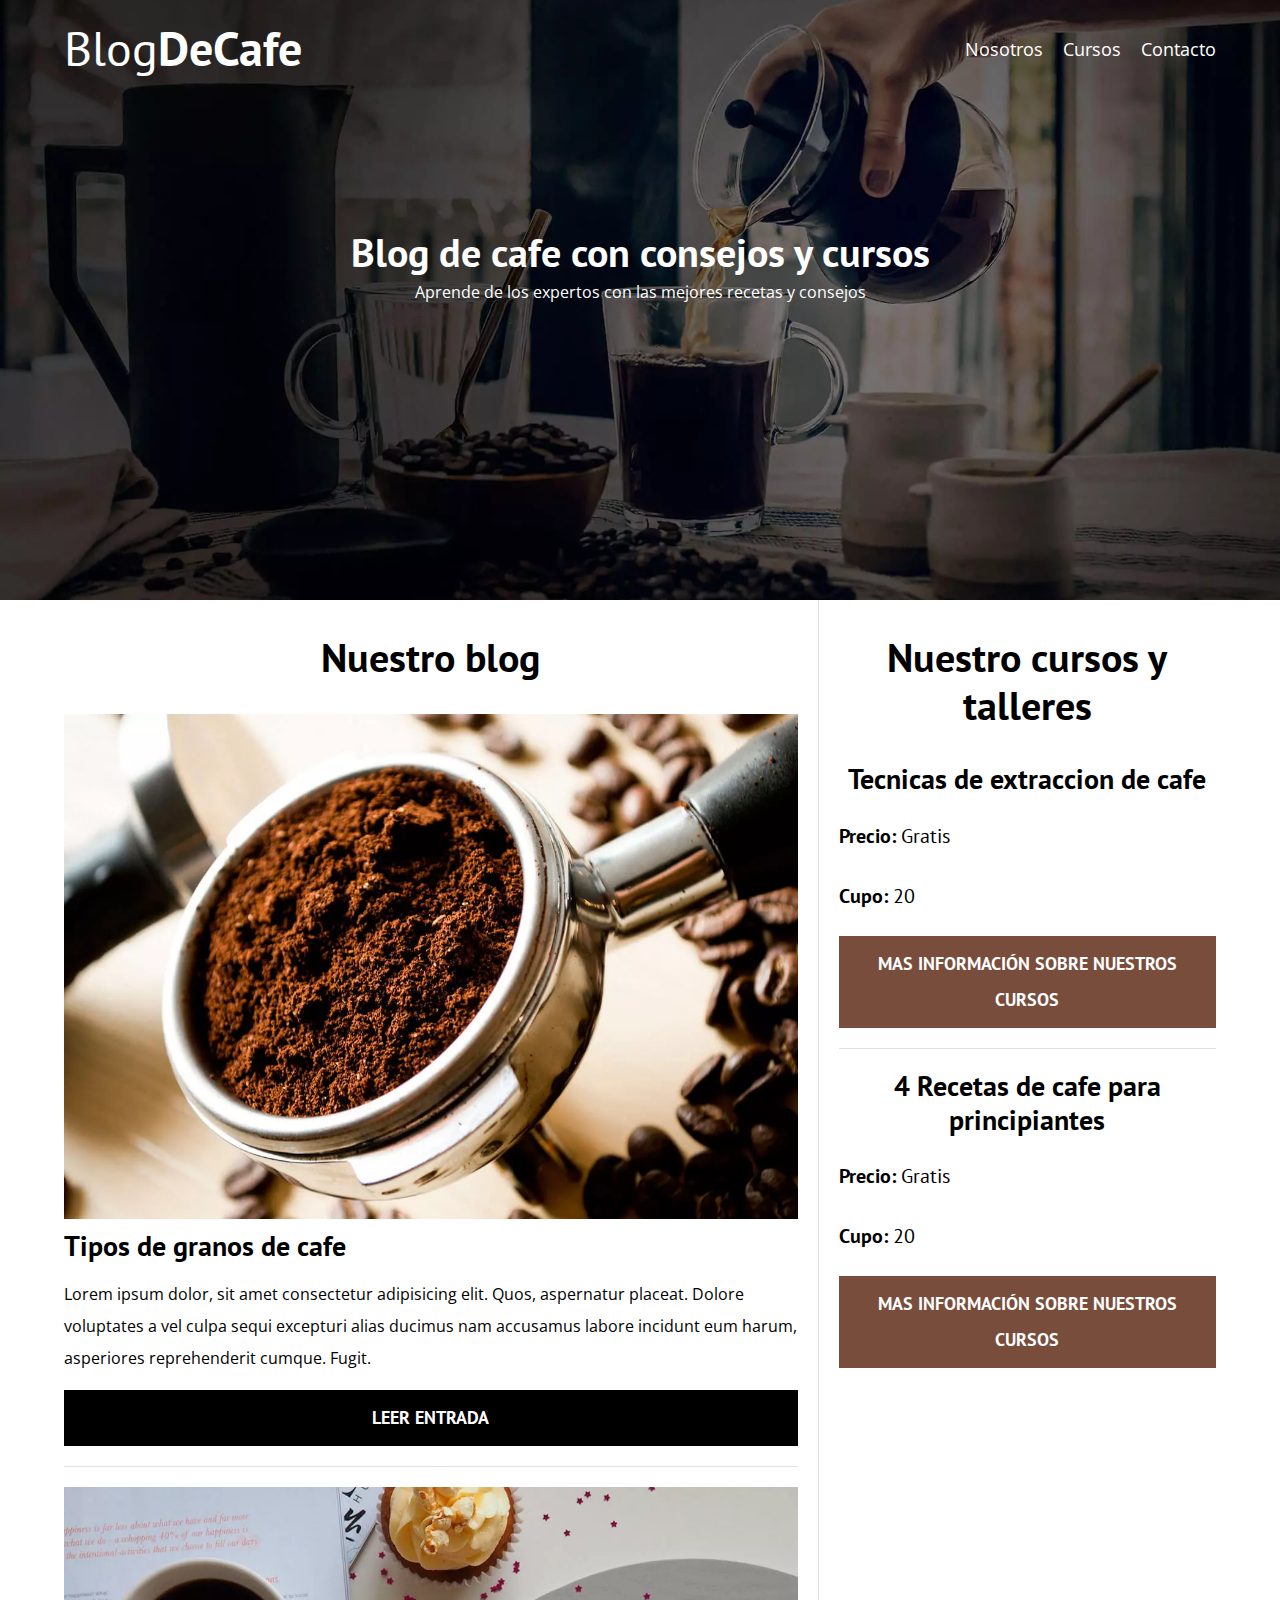
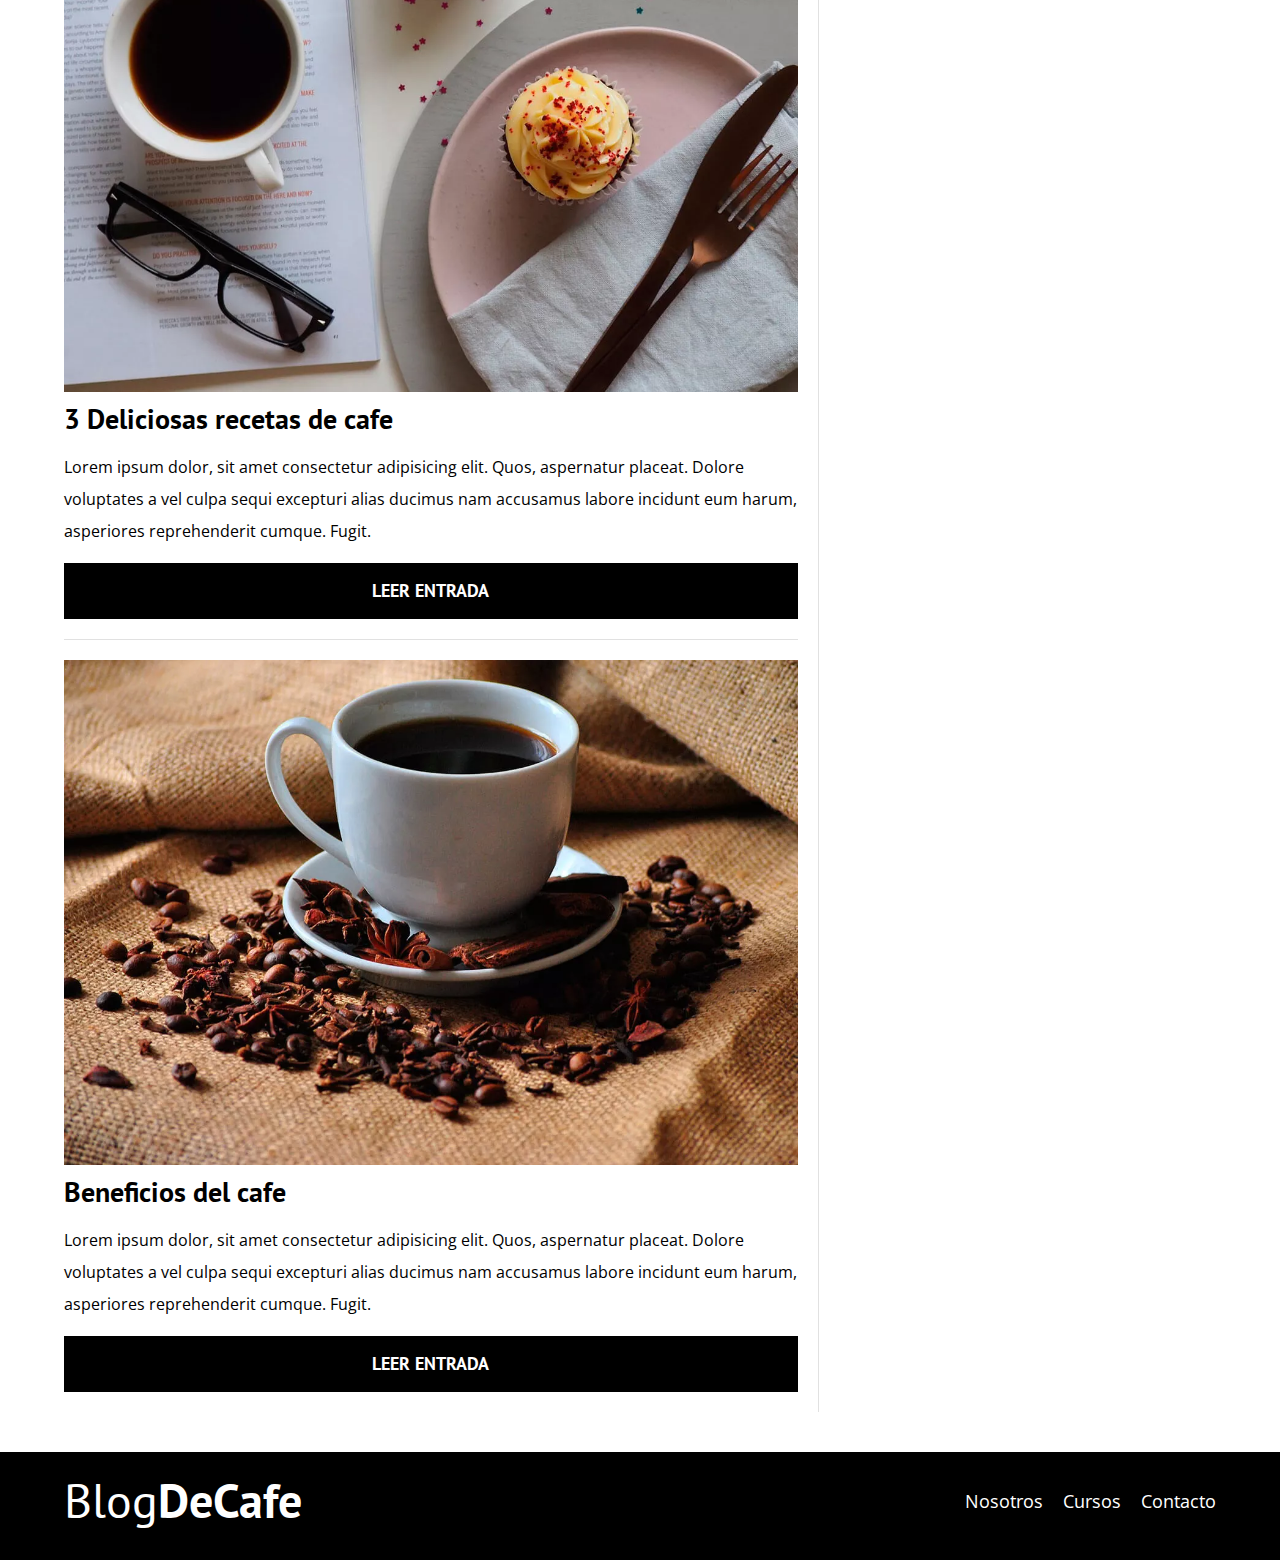
<file: index.html>
<!DOCTYPE html>
<html lang="en">
<head>
    <meta charset="UTF-8">
    <meta name="viewport" content="width=device-width, initial-scale=1.0">
    <title>BlogDeCafe</title>
    <meta name="description" content="Pagina web de blog de cafe">

    <!--Prefetch-->
    <link rel="prefetch" href="nosotros.html" as="document">

    <link rel="preconnect" href="https://fonts.googleapis.com">
    <link rel="preconnect" href="https://fonts.gstatic.com" crossorigin>
    <link href="https://fonts.googleapis.com/css2?family=Open+Sans:ital,wght@0,300..800;1,300..800&family=PT+Sans:ital,wght@0,400;0,700;1,400;1,700&display=swap" rel="stylesheet">

    <!--Preload-->
    <link rel="preload" href="css/normalize.css" as="style">
    <link rel="stylesheet" href="css/normalize.css">

    <link rel="preload" href="css/style.css" as="style">
    <link rel="stylesheet" href="css/style.css">
</head>
<body>
    <header class="header">

        <div class="contenedor">
            <div class="barra">
                <a class="logo" href="index.html">
                    <h1 class="logo__nombre no-margin centrar-texto">Blog<span class="logo__bold">DeCafe</span></h1>
                </a>

                <nav class="navegacion">
                    <a href="nosotros.html" class="navegacion__enlace">Nosotros</a>
                    <a href="cursos.html" class="navegacion__enlace">Cursos</a>
                    <a href="contacto.html" class="navegacion__enlace">Contacto</a>
                </nav>
            </div>
        </div>

        <div class="header__texto">
            <h2 class="no-margin">Blog de cafe con consejos y cursos</h2>
            <p class="no-margin">Aprende de los expertos con las mejores recetas y consejos</p>
        </div>
    </header>

    <div class="contenedor contenido-principal">
        <main class="blog">
            <h2 class="centrar-texto">Nuestro blog</h2>

            <article class="entrada">
                <div class="entrada__imagen">
                    <picture>
                        <source loading="lazy" srcset="img/blog1.webp" type="image/webp">
                        <img loading="lazy" src="img/blog1.jpg" alt="imagen blog">
                    </picture>
                </div>

                <div class="entrada__contemido">
                    <h4 class="no-margin">Tipos de granos de cafe</h4>
                    <p>Lorem ipsum dolor, sit amet consectetur adipisicing elit. Quos, aspernatur placeat. Dolore voluptates a vel culpa sequi excepturi alias ducimus nam accusamus labore incidunt eum harum, asperiores reprehenderit cumque. Fugit.</p>
                    <a href="entrada.html" class="boton boton--primario">Leer entrada</a>
                </div>
            </article>

            <article class="entrada">
                <div class="entrada__imagen">
                    <picture>
                        <source loading="lazy" srcset="img/blog2.webp" type="image/webp">
                        <img loading="lazy" src="img/blog2.jpg" alt="imagen blog">
                    </picture>
                </div>

                <div class="entrada__contemido">
                    <h4 class="no-margin">3 Deliciosas recetas de cafe</h4>
                    <p>Lorem ipsum dolor, sit amet consectetur adipisicing elit. Quos, aspernatur placeat. Dolore voluptates a vel culpa sequi excepturi alias ducimus nam accusamus labore incidunt eum harum, asperiores reprehenderit cumque. Fugit.</p>
                    <a href="entrada.html" class="boton boton--primario">Leer entrada</a>
                </div>
            </article>

            <article class="entrada">
                <div class="entrada__imagen">
                    <picture>
                        <source loading="lazy" srcset="img/blog3.webp" type="image/webp">
                        <img loading="lazy" src="img/blog3.jpg" alt="imagen blog">
                    </picture>
                </div>

                <div class="entrada__contemido">
                    <h4 class="no-margin">Beneficios del cafe</h4>
                    <p>Lorem ipsum dolor, sit amet consectetur adipisicing elit. Quos, aspernatur placeat. Dolore voluptates a vel culpa sequi excepturi alias ducimus nam accusamus labore incidunt eum harum, asperiores reprehenderit cumque. Fugit.</p>
                    <a href="entrada.html" class="boton boton--primario">Leer entrada</a>
                </div>
            </article>
        </main>

        <aside class="sidebar">
            <h2 class="centrar-texto">Nuestro cursos y talleres</h2>

            <ul class="cursos no-padding">
                <li class="widget-curso">
                    <h4 class="no-margin centrar-texto">Tecnicas de extraccion de cafe</h4>
                    <p class="widget-curso__label">Precio:
                        <span class="widget-curso__info">Gratis</span>
                    </p>
                    <p class="widget-curso__label">Cupo:
                        <span class="widget-curso__info">20</span>
                    </p>
                    <a href="entrada.html" class="boton boton--secundario">Mas información sobre nuestros cursos</a>
                </li>

                <li class="widget-curso">
                    <h4 class="no-margin centrar-texto">4 Recetas de cafe para principiantes</h4>
                    <p class="widget-curso__label">Precio:
                        <span class="widget-curso__info">Gratis</span>
                    </p>
                    <p class="widget-curso__label">Cupo:
                        <span class="widget-curso__info">20</span>
                    </p>
                    <a href="entrada.html" class="boton boton--secundario">Mas información sobre nuestros cursos</a>
                </li>
            </ul>
        </aside>
    </div>

    <footer class="footer">
        <div class="contenedor">
            <div class="barra">
                <a class="logo" href="index.html">
                    <h1 class="logo__nombre no-margin centrar-texto">Blog<span class="logo__bold">DeCafe</span></h1>
                </a>

                <nav class="navegacion">
                    <a href="nosotros.html" class="navegacion__enlace">Nosotros</a>
                    <a href="cursos.html" class="navegacion__enlace">Cursos</a>
                    <a href="contacto.html" class="navegacion__enlace">Contacto</a>
                </nav>
            </div>
        </div>
    </footer>

    <script src="js/modernizer.js"></script>
</body>
</html>
</file>
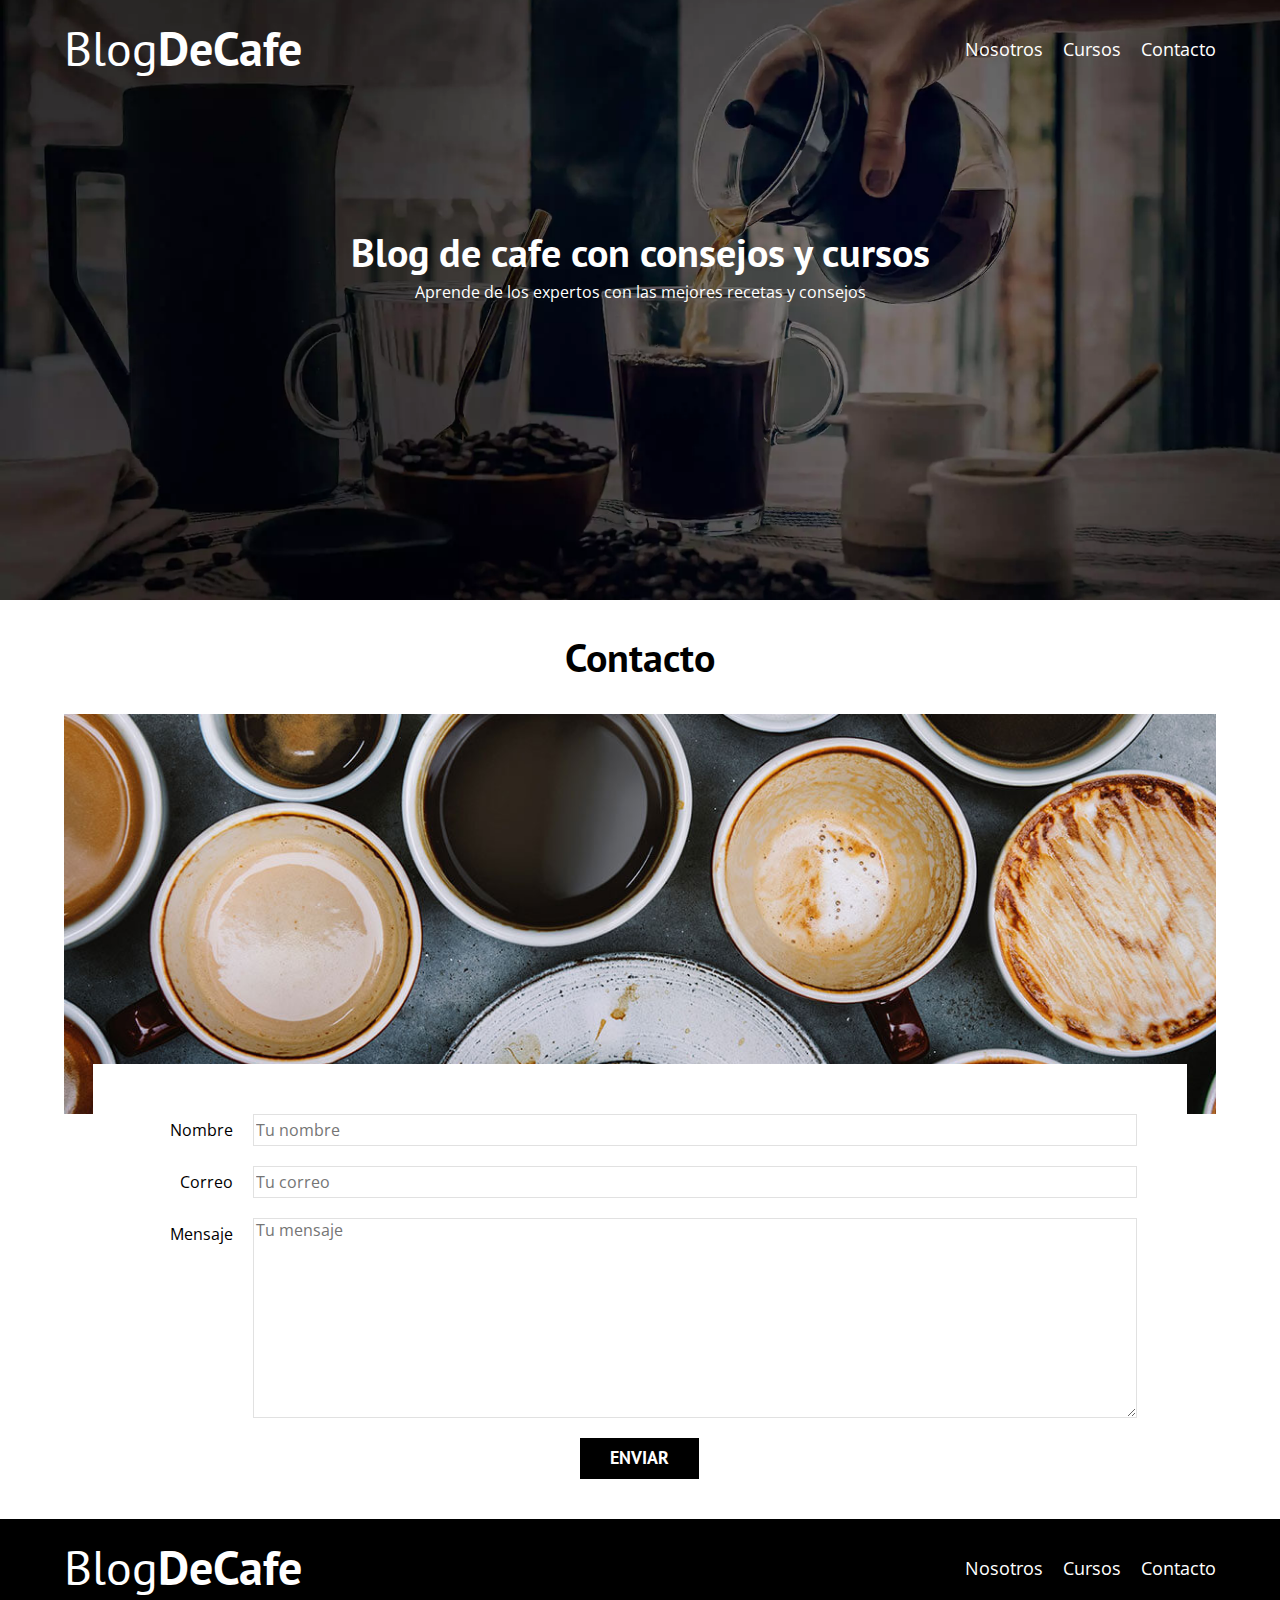
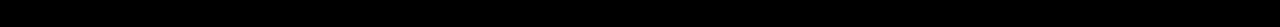
<file: contacto.html>
<!DOCTYPE html>
<html lang="en">
<head>
    <meta charset="UTF-8">
    <meta name="viewport" content="width=device-width, initial-scale=1.0">
    <title>Document</title>
    <link rel="stylesheet" href="css/normalize.css">
    <link rel="preconnect" href="https://fonts.googleapis.com">
    <link rel="preconnect" href="https://fonts.gstatic.com" crossorigin>
    <link href="https://fonts.googleapis.com/css2?family=Open+Sans:ital,wght@0,300..800;1,300..800&family=PT+Sans:ital,wght@0,400;0,700;1,400;1,700&display=swap" rel="stylesheet">
    <link rel="stylesheet" href="css/style.css">
</head>
<body>
    <header class="header">

        <div class="contenedor">
            <div class="barra">
                <a class="logo" href="index.html">
                    <h1 class="logo__nombre no-margin centrar-texto">Blog<span class="logo__bold">DeCafe</span></h1>
                </a>

                <nav class="navegacion">
                    <a href="nosotros.html" class="navegacion__enlace">Nosotros</a>
                    <a href="cursos.html" class="navegacion__enlace">Cursos</a>
                    <a href="contacto.html" class="navegacion__enlace">Contacto</a>
                </nav>
            </div>
        </div>

        <div class="header__texto">
            <h2 class="no-margin">Blog de cafe con consejos y cursos</h2>
            <p class="no-margin">Aprende de los expertos con las mejores recetas y consejos</p>
        </div>
    </header>

    <main class="contenedor">
        <h2 class="centrar-texto">Contacto</h2>

        <div class="contacto-bg"></div>

        <form class="formulario">
            <div class="campo">
                <label for="nombre" class="campo__label">Nombre</label>
                <input class="campo__field" type="text" placeholder="Tu nombre" id="nombre">
            </div>
            <div class="campo">
                <label class="campo__label" for="email">Correo</label>
                <input class="campo__field" type="email" placeholder="Tu correo" id="email">
            </div>
            <div class="campo">
                <label class="campo__label" for="mensaje">Mensaje</label>
                <textarea class="campo__field campo__field--textarea" type="textarea" placeholder="Tu mensaje" id="mensaje"></textarea>
            </div>

            <div class="campo">
                <input type="submit" value="Enviar" class="boton boton--primario">
            </div>
        </form>
    </main>

    <footer class="footer">
        <div class="contenedor">
            <div class="barra">
                <a class="logo" href="index.html">
                    <h1 class="logo__nombre no-margin centrar-texto">Blog<span class="logo__bold">DeCafe</span></h1>
                </a>

                <nav class="navegacion">
                    <a href="nosotros.html" class="navegacion__enlace">Nosotros</a>
                    <a href="cursos.html" class="navegacion__enlace">Cursos</a>
                    <a href="contacto.html" class="navegacion__enlace">Contacto</a>
                </nav>
            </div>
        </div>

    </footer>
    <script src="js/modernizer.js"></script>
</body>
</html>
</file>
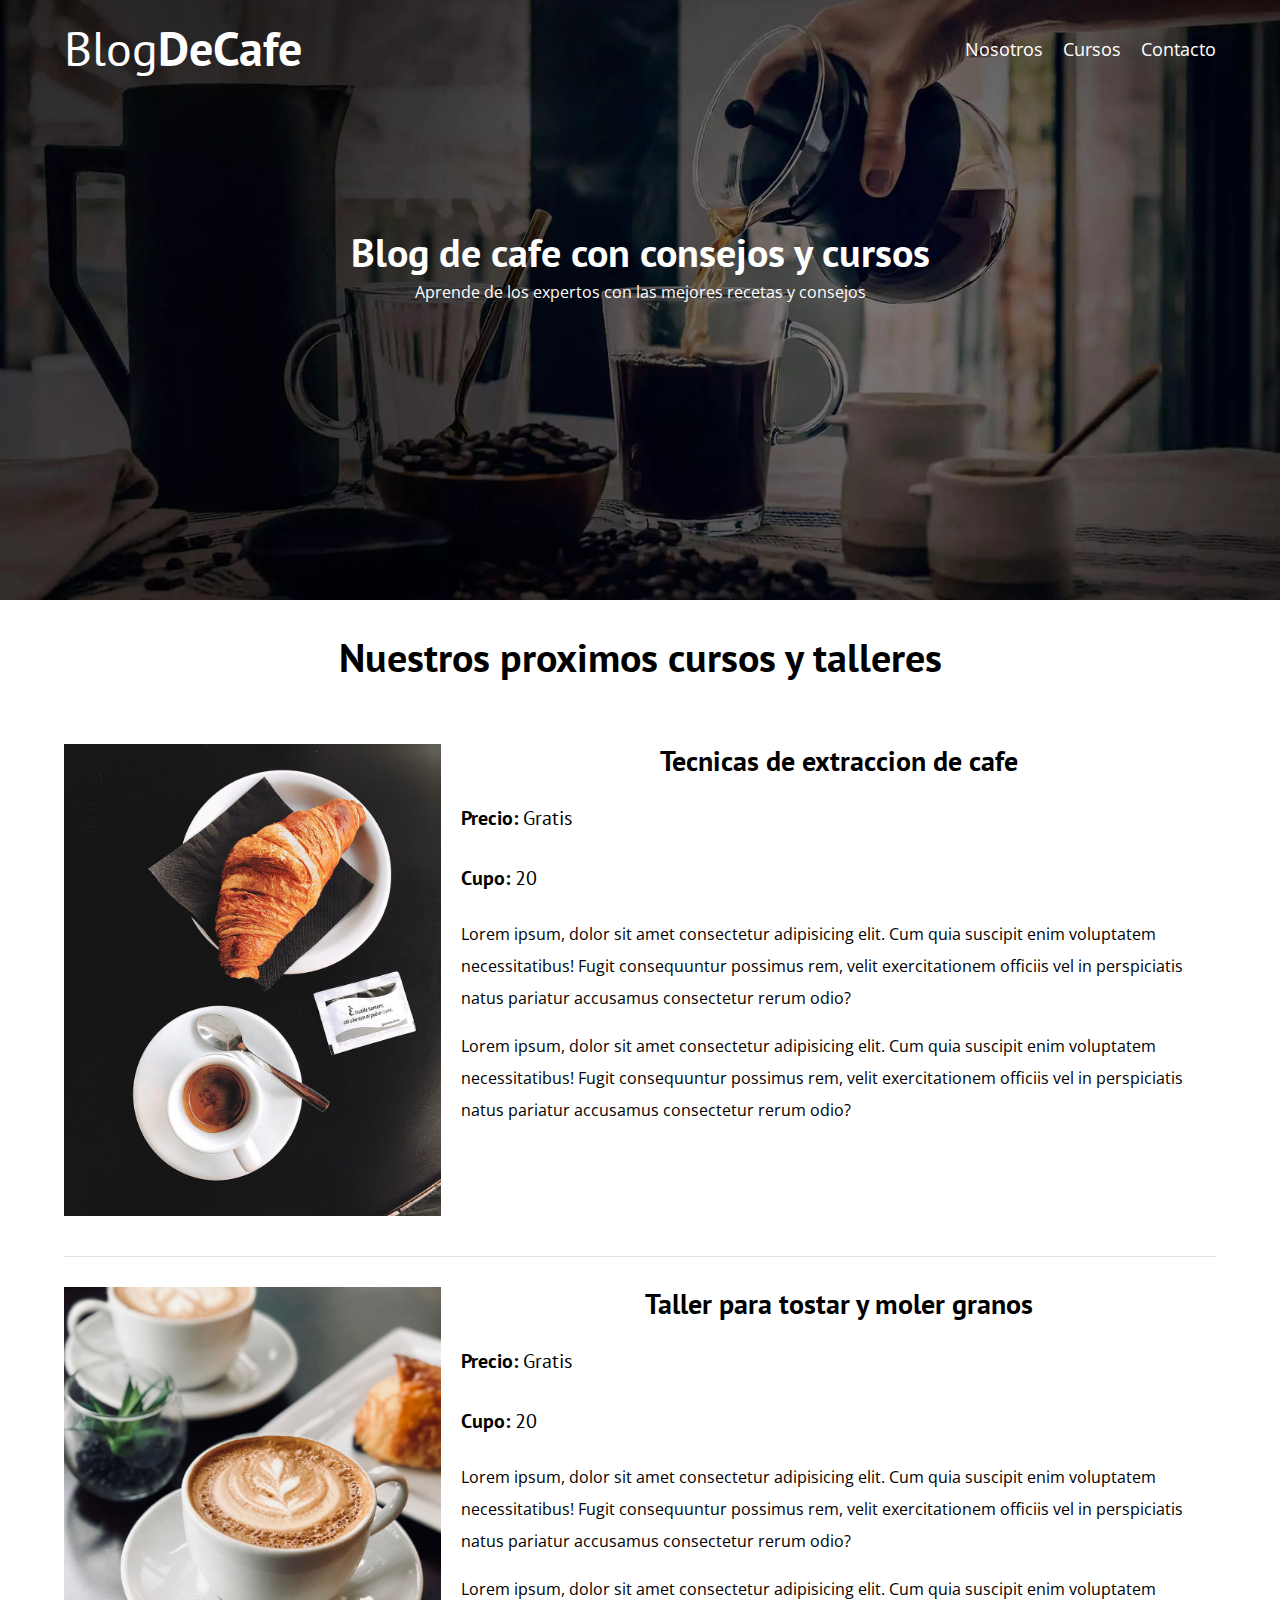
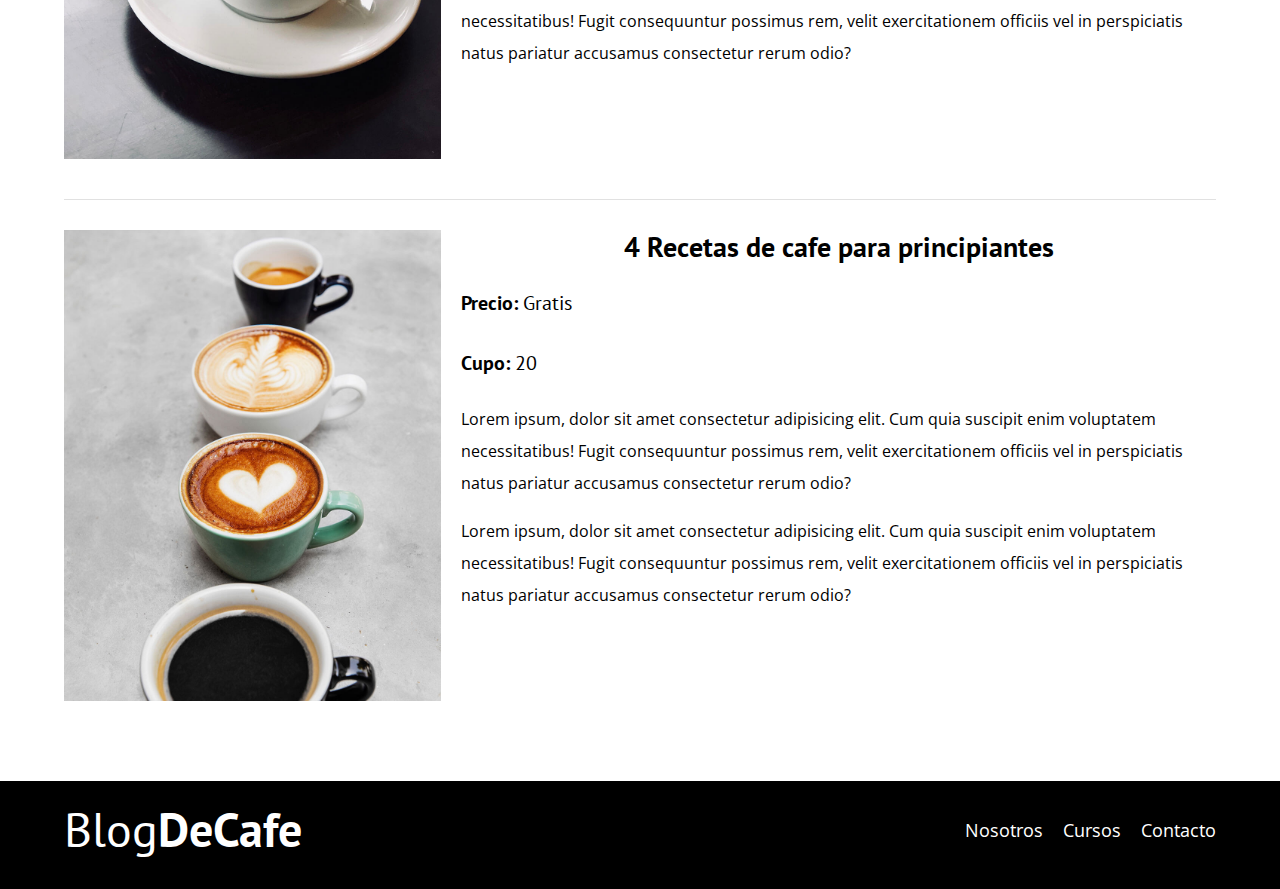
<file: cursos.html>
<!DOCTYPE html>
<html lang="en">
<head>
    <meta charset="UTF-8">
    <meta name="viewport" content="width=device-width, initial-scale=1.0">
    <title>Document</title>
    <link rel="stylesheet" href="css/normalize.css">
    <link rel="preconnect" href="https://fonts.googleapis.com">
    <link rel="preconnect" href="https://fonts.gstatic.com" crossorigin>
    <link href="https://fonts.googleapis.com/css2?family=Open+Sans:ital,wght@0,300..800;1,300..800&family=PT+Sans:ital,wght@0,400;0,700;1,400;1,700&display=swap" rel="stylesheet">
    <link rel="stylesheet" href="css/style.css">
</head>
<body>
    <header class="header">

        <div class="contenedor">
            <div class="barra">
                <a class="logo" href="index.html">
                    <h1 class="logo__nombre no-margin centrar-texto">Blog<span class="logo__bold">DeCafe</span></h1>
                </a>

                <nav class="navegacion">
                    <a href="nosotros.html" class="navegacion__enlace">Nosotros</a>
                    <a href="cursos.html" class="navegacion__enlace">Cursos</a>
                    <a href="contacto.html" class="navegacion__enlace">Contacto</a>
                </nav>
            </div>
        </div>

        <div class="header__texto">
            <h2 class="no-margin">Blog de cafe con consejos y cursos</h2>
            <p class="no-margin">Aprende de los expertos con las mejores recetas y consejos</p>
        </div>
    </header>

    <main class="contenedor">
        <h2 class="centrar-texto">Nuestros proximos cursos y talleres</h2>

        <div class="curso">
            <div class="curso__imagen">
                <img src="/img/curso1.jpg" alt="imagen del curso">
            </div>

            <div class="curso__informacion">
                <h4 class="no-margin centrar-texto">Tecnicas de extraccion de cafe</h4>
                <p class="curso__label">Precio:
                    <span class="curso__info">Gratis</span>
                </p>
                <p class="curso__label">Cupo:
                    <span class="curso__info">20</span>
                </p>
                <p class="curso__descripcion">Lorem ipsum, dolor sit amet consectetur adipisicing elit. Cum quia suscipit enim voluptatem necessitatibus! Fugit consequuntur possimus rem, velit exercitationem officiis vel in perspiciatis natus pariatur accusamus consectetur rerum odio?</p>
                <p class="curso__descripcion">Lorem ipsum, dolor sit amet consectetur adipisicing elit. Cum quia suscipit enim voluptatem necessitatibus! Fugit consequuntur possimus rem, velit exercitationem officiis vel in perspiciatis natus pariatur accusamus consectetur rerum odio?</p>
            </div>
        </div>

        <div class="curso">
            <div class="curso__imagen">
                <img src="/img/curso2.jpg" alt="imagen del curso">
            </div>

            <div class="curso__informacion">
                <h4 class="no-margin centrar-texto">Taller para tostar y moler granos</h4>
                <p class="curso__label">Precio:
                    <span class="curso__info">Gratis</span>
                </p>
                <p class="curso__label">Cupo:
                    <span class="curso__info">20</span>
                </p>
                <p class="curso__descripcion">Lorem ipsum, dolor sit amet consectetur adipisicing elit. Cum quia suscipit enim voluptatem necessitatibus! Fugit consequuntur possimus rem, velit exercitationem officiis vel in perspiciatis natus pariatur accusamus consectetur rerum odio?</p>
                <p class="curso__descripcion">Lorem ipsum, dolor sit amet consectetur adipisicing elit. Cum quia suscipit enim voluptatem necessitatibus! Fugit consequuntur possimus rem, velit exercitationem officiis vel in perspiciatis natus pariatur accusamus consectetur rerum odio?</p>
            </div>
        </div>

        <div class="curso">
            <div class="curso__imagen">
                <img src="/img/curso3.jpg" alt="imagen del curso">
            </div>

            <div class="curso__informacion">
                <h4 class="no-margin centrar-texto">4 Recetas de cafe para principiantes</h4>
                <p class="curso__label">Precio:
                    <span class="curso__info">Gratis</span>
                </p>
                <p class="curso__label">Cupo:
                    <span class="curso__info">20</span>
                </p>
                <p class="curso__descripcion">Lorem ipsum, dolor sit amet consectetur adipisicing elit. Cum quia suscipit enim voluptatem necessitatibus! Fugit consequuntur possimus rem, velit exercitationem officiis vel in perspiciatis natus pariatur accusamus consectetur rerum odio?</p>
                <p class="curso__descripcion">Lorem ipsum, dolor sit amet consectetur adipisicing elit. Cum quia suscipit enim voluptatem necessitatibus! Fugit consequuntur possimus rem, velit exercitationem officiis vel in perspiciatis natus pariatur accusamus consectetur rerum odio?</p>
            </div>
        </div>
    </main>

    <footer class="footer">
        <div class="contenedor">
            <div class="barra">
                <a class="logo" href="index.html">
                    <h1 class="logo__nombre no-margin centrar-texto">Blog<span class="logo__bold">DeCafe</span></h1>
                </a>

                <nav class="navegacion">
                    <a href="nosotros.html" class="navegacion__enlace">Nosotros</a>
                    <a href="cursos.html" class="navegacion__enlace">Cursos</a>
                    <a href="contacto.html" class="navegacion__enlace">Contacto</a>
                </nav>
            </div>
        </div>

    </footer>
    <script src="js/modernizer.js"></script>
</body>
</html>
</file>
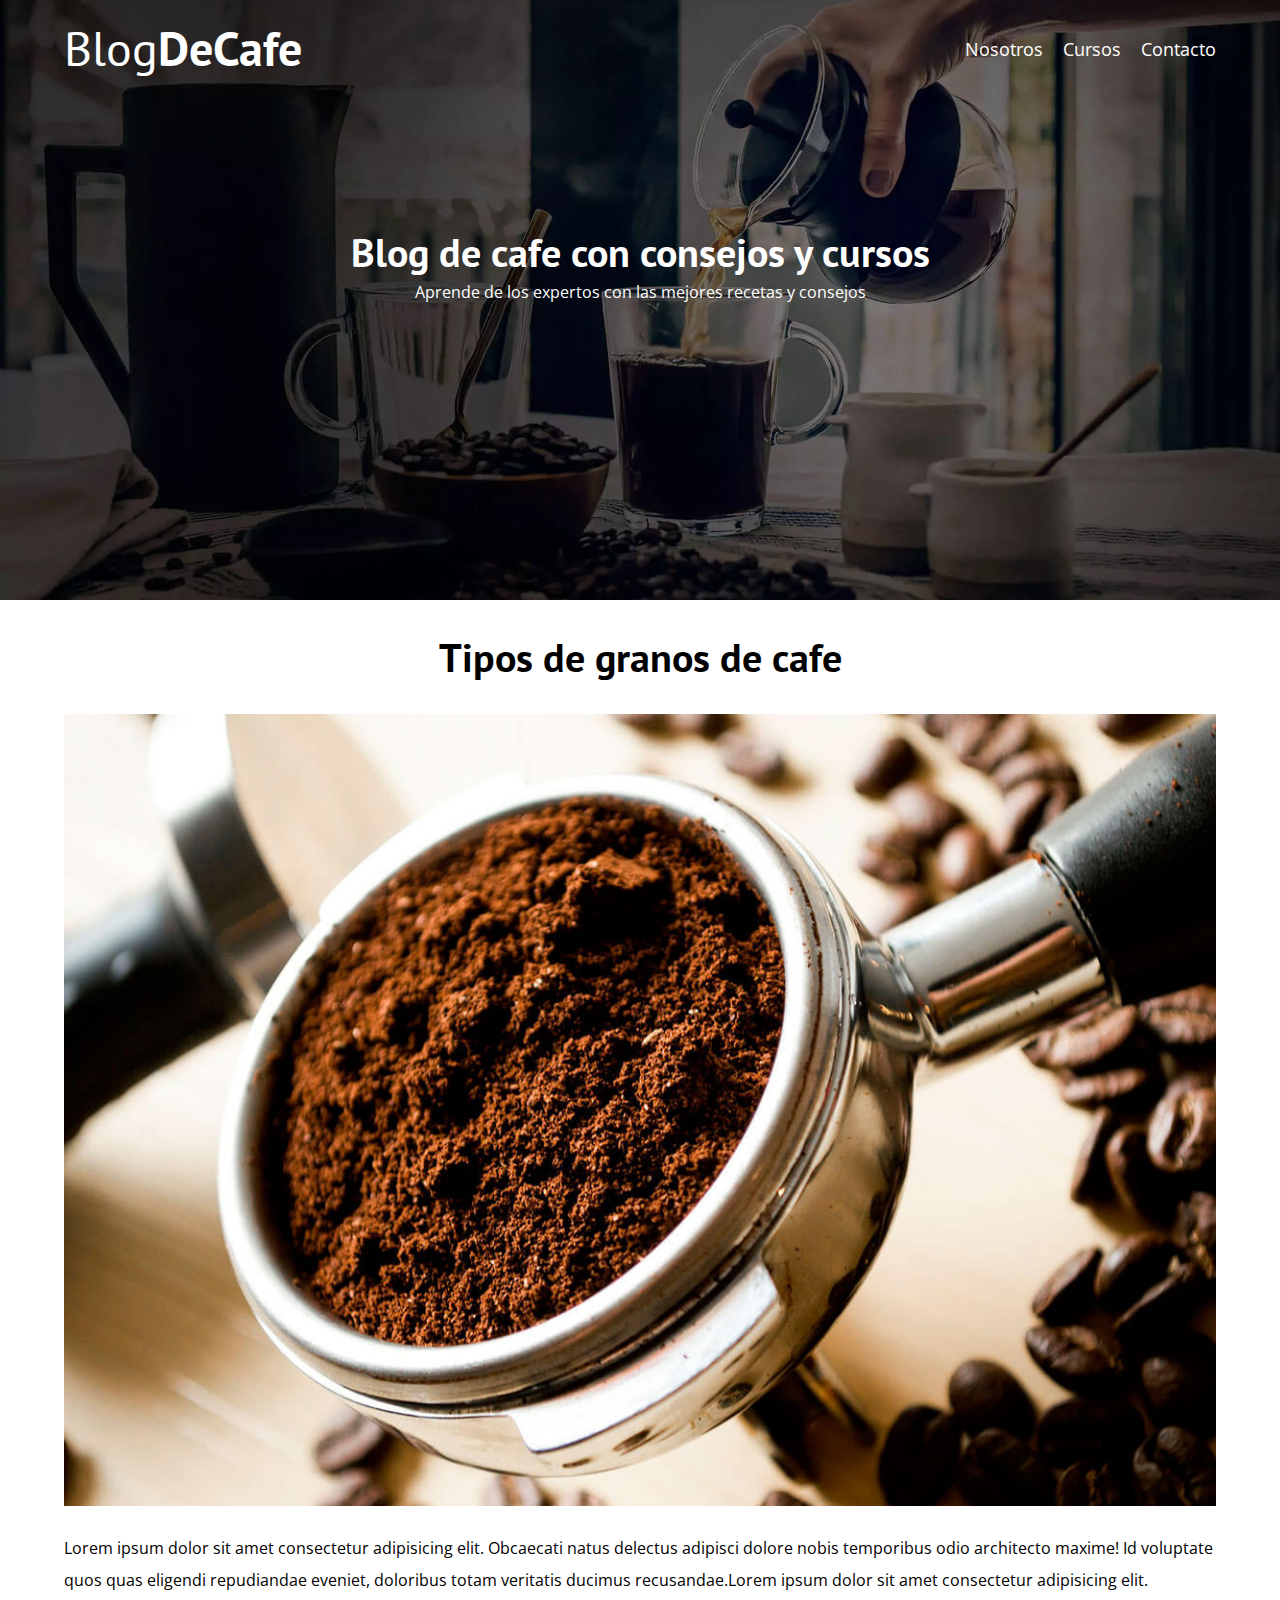
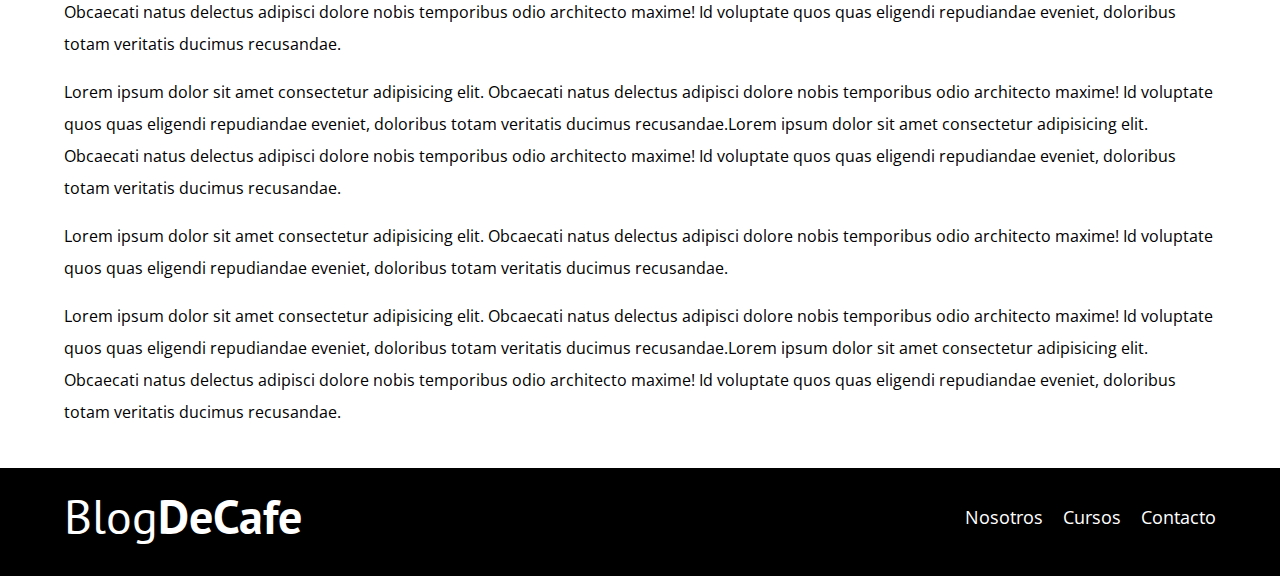
<file: entrada.html>
<!DOCTYPE html>
<html lang="en">
<head>
    <meta charset="UTF-8">
    <meta name="viewport" content="width=device-width, initial-scale=1.0">
    <title>Document</title>
    <link rel="stylesheet" href="css/normalize.css">
    <link rel="preconnect" href="https://fonts.googleapis.com">
    <link rel="preconnect" href="https://fonts.gstatic.com" crossorigin>
    <link href="https://fonts.googleapis.com/css2?family=Open+Sans:ital,wght@0,300..800;1,300..800&family=PT+Sans:ital,wght@0,400;0,700;1,400;1,700&display=swap" rel="stylesheet">
    <link rel="stylesheet" href="css/style.css">
</head>
<body>
    <header class="header">

        <div class="contenedor">
            <div class="barra">
                <a class="logo" href="index.html">
                    <h1 class="logo__nombre no-margin centrar-texto">Blog<span class="logo__bold">DeCafe</span></h1>
                </a>

                <nav class="navegacion">
                    <a href="nosotros.html" class="navegacion__enlace">Nosotros</a>
                    <a href="cursos.html" class="navegacion__enlace">Cursos</a>
                    <a href="contacto.html" class="navegacion__enlace">Contacto</a>
                </nav>
            </div>
        </div>

        <div class="header__texto">
            <h2 class="no-margin">Blog de cafe con consejos y cursos</h2>
            <p class="no-margin">Aprende de los expertos con las mejores recetas y consejos</p>
        </div>
    </header>

    <main class="contenedor">
        <h2 class="centrar-texto">Tipos de granos de cafe</h2>

        <img src="img/blog1.jpg" alt="imagen de blog">

        <p>Lorem ipsum dolor sit amet consectetur adipisicing elit. Obcaecati natus delectus adipisci dolore nobis temporibus odio architecto maxime! Id voluptate quos quas eligendi repudiandae eveniet, doloribus totam veritatis ducimus recusandae.Lorem ipsum dolor sit amet consectetur adipisicing elit. Obcaecati natus delectus adipisci dolore nobis temporibus odio architecto maxime! Id voluptate quos quas eligendi repudiandae eveniet, doloribus totam veritatis ducimus recusandae.</p>
        <p>Lorem ipsum dolor sit amet consectetur adipisicing elit. Obcaecati natus delectus adipisci dolore nobis temporibus odio architecto maxime! Id voluptate quos quas eligendi repudiandae eveniet, doloribus totam veritatis ducimus recusandae.Lorem ipsum dolor sit amet consectetur adipisicing elit. Obcaecati natus delectus adipisci dolore nobis temporibus odio architecto maxime! Id voluptate quos quas eligendi repudiandae eveniet, doloribus totam veritatis ducimus recusandae.</p>
        <p>Lorem ipsum dolor sit amet consectetur adipisicing elit. Obcaecati natus delectus adipisci dolore nobis temporibus odio architecto maxime! Id voluptate quos quas eligendi repudiandae eveniet, doloribus totam veritatis ducimus recusandae.</p>
        <p>Lorem ipsum dolor sit amet consectetur adipisicing elit. Obcaecati natus delectus adipisci dolore nobis temporibus odio architecto maxime! Id voluptate quos quas eligendi repudiandae eveniet, doloribus totam veritatis ducimus recusandae.Lorem ipsum dolor sit amet consectetur adipisicing elit. Obcaecati natus delectus adipisci dolore nobis temporibus odio architecto maxime! Id voluptate quos quas eligendi repudiandae eveniet, doloribus totam veritatis ducimus recusandae.</p>
        </div>
    </main>

    <footer class="footer">
        <div class="contenedor">
            <div class="barra">
                <a class="logo" href="index.html">
                    <h1 class="logo__nombre no-margin centrar-texto">Blog<span class="logo__bold">DeCafe</span></h1>
                </a>

                <nav class="navegacion">
                    <a href="nosotros.html" class="navegacion__enlace">Nosotros</a>
                    <a href="cursos.html" class="navegacion__enlace">Cursos</a>
                    <a href="contacto.html" class="navegacion__enlace">Contacto</a>
                </nav>
            </div>
        </div>

    </footer>
    <script src="js/modernizer.js"></script>
</body>
</html>
</file>
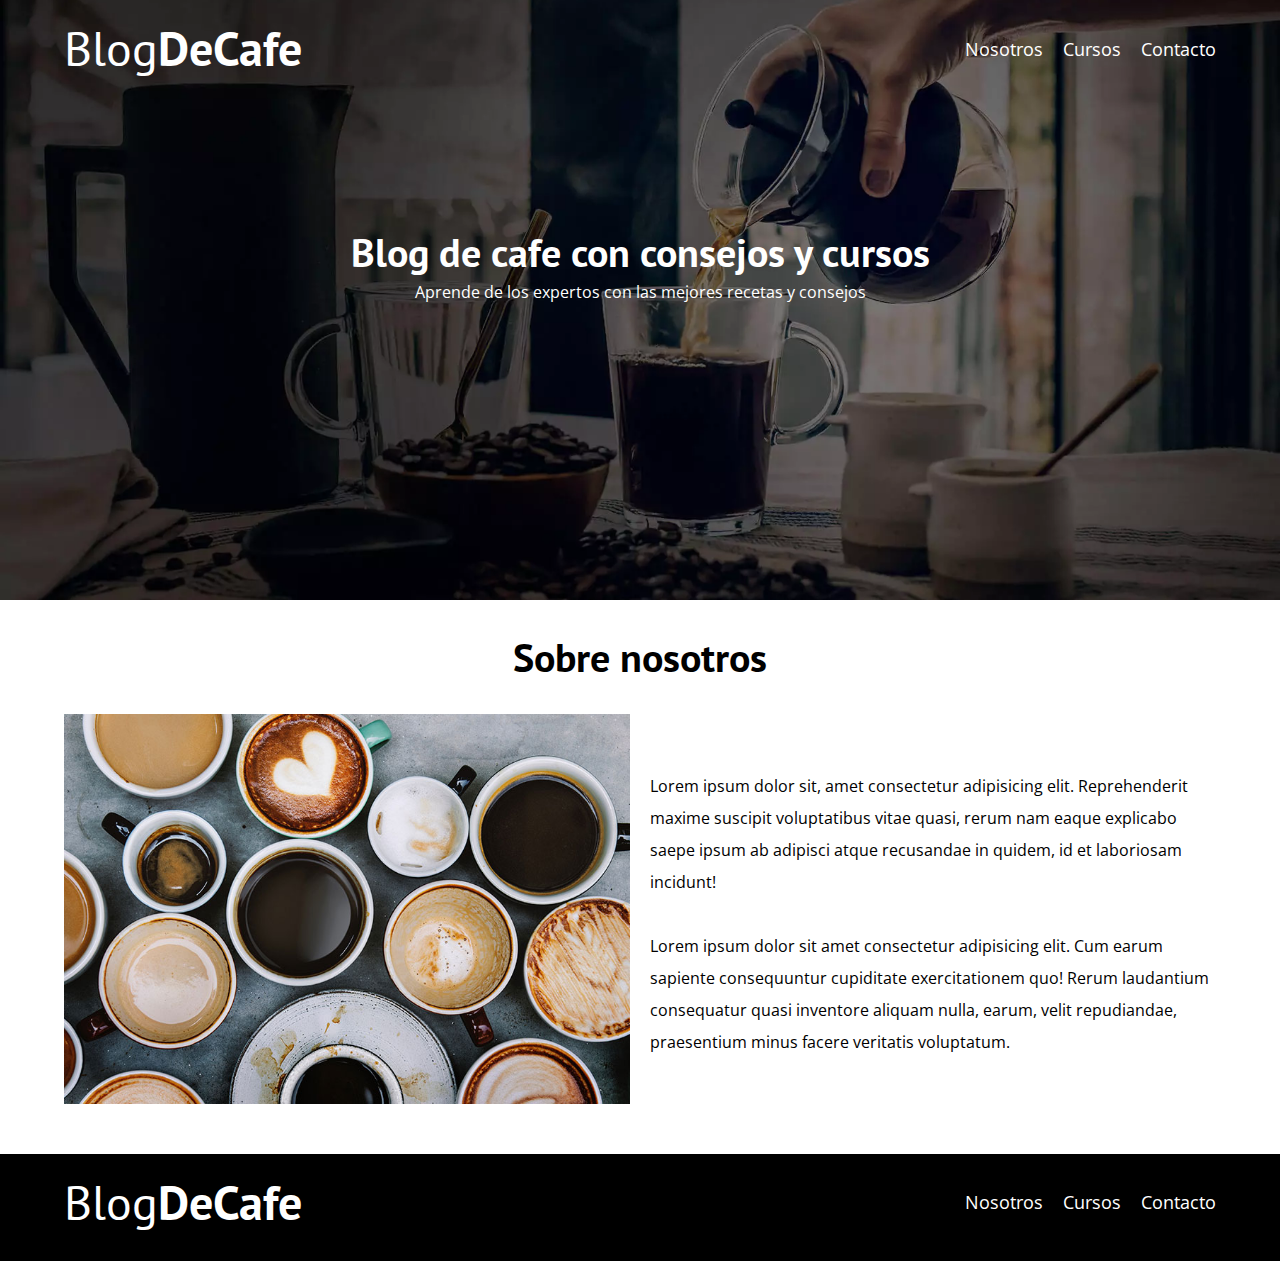
<file: nosotros.html>
<!DOCTYPE html>
<html lang="en">
<head>
    <meta charset="UTF-8">
    <meta name="viewport" content="width=device-width, initial-scale=1.0">
    <title>Document</title>
    <link rel="stylesheet" href="css/normalize.css">
    <link rel="preconnect" href="https://fonts.googleapis.com">
    <link rel="preconnect" href="https://fonts.gstatic.com" crossorigin>
    <link href="https://fonts.googleapis.com/css2?family=Open+Sans:ital,wght@0,300..800;1,300..800&family=PT+Sans:ital,wght@0,400;0,700;1,400;1,700&display=swap" rel="stylesheet">
    <link rel="stylesheet" href="css/style.css">
</head>
<body>
    <header class="header">

        <div class="contenedor">
            <div class="barra">
                <a class="logo" href="index.html">
                    <h1 class="logo__nombre no-margin centrar-texto">Blog<span class="logo__bold">DeCafe</span></h1>
                </a>

                <nav class="navegacion">
                    <a href="nosotros.html" class="navegacion__enlace">Nosotros</a>
                    <a href="cursos.html" class="navegacion__enlace">Cursos</a>
                    <a href="contacto.html" class="navegacion__enlace">Contacto</a>
                </nav>
            </div>
        </div>

        <div class="header__texto">
            <h2 class="no-margin">Blog de cafe con consejos y cursos</h2>
            <p class="no-margin">Aprende de los expertos con las mejores recetas y consejos</p>
        </div>
    </header>

    <main class="contenedor">
        <h2 class="centrar-texto">Sobre nosotros</h2>

        <div class="sobre-nosotros">
            <div class="sobre-nosotros__imagen">
                <img src="img/nosotros.jpg" alt="imagen nosotros">
            </div>

            <div class="sobre-nosotros__texto">
                <p>Lorem ipsum dolor sit, amet consectetur adipisicing elit. Reprehenderit maxime suscipit voluptatibus vitae quasi, rerum nam eaque explicabo saepe ipsum ab adipisci atque recusandae in quidem, id et laboriosam incidunt!</p>
                <p>Lorem ipsum dolor sit amet consectetur adipisicing elit. Cum earum sapiente consequuntur cupiditate exercitationem quo! Rerum laudantium consequatur quasi inventore aliquam nulla, earum, velit repudiandae, praesentium minus facere veritatis voluptatum.</p>
            </div>

        </div>
    </main>

    <footer class="footer">
        <div class="contenedor">
            <div class="barra">
                <a class="logo" href="index.html">
                    <h1 class="logo__nombre no-margin centrar-texto">Blog<span class="logo__bold">DeCafe</span></h1>
                </a>

                <nav class="navegacion">
                    <a href="nosotros.html" class="navegacion__enlace">Nosotros</a>
                    <a href="cursos.html" class="navegacion__enlace">Cursos</a>
                    <a href="contacto.html" class="navegacion__enlace">Contacto</a>
                </nav>
            </div>
        </div>

    </footer>

    <script src="js/modernizer.js"></script>
</body>
</html>
</file>
<file: css/style.css>
:root{
    --fuenteHeading: 'PT Sans', sans-serif;
    --fuenteParrafos: 'Open Sans', sans-serif;

    --primario: #784D3C;
    --gris: #e1e1e1;
    --blanco: #ffffff;
    --negro: #000000;
}

html{
    box-sizing: border-box;
    font-size: 62.5%;
}

*, *:before, *:after{
    box-sizing: inherit;
}

body{
    font-family: var(--fuenteParrafos);
    font-size: 1.6rem;
    line-height: 2;
}

.contenedor{
    max-width: 120rem;
    width: 90%;
    margin: 0 auto;
}

a{
    text-decoration: none;
}

h1, h2, h3, h4{
    font-family: var(--fuenteHeading);
    line-height: 1.2;
}

h1{
    font-size: 4.8rem;
}

h2{
    font-size: 4rem;
}

h3{
    font-size: 3.2rem;
}

h4{
    font-size: 2.8rem;
}

img{
    max-width: 100%;
}

.no-margin{
    margin: 0;
}

.no-padding{
    padding: 0;
}

.centrar-texto{
    text-align: center;
}

.webp .header{
    background-image: url(../img/banner.webp);
}

.no-webp .header{
    background-image: url(../img/banner.jpg);
}

.header{
    height: 60rem;
    background-size: cover;
    background-repeat: no-repeat;
    background-position: center center;
}

.header__texto{
    color: var(--blanco);
    text-align: center;
    margin-top: 5rem;
}

@media (min-width:768px){
    .header__texto{
        margin-top: 15rem;
    }
}

.barra{
    padding-top: 2rem;
}

@media (min-width:768px){
    .barra{
        display: flex;
        justify-content: space-between;
        align-items: center;
    }
}

.logo{
    color: var(--blanco);

}

.logo__nombre{
    font-weight: 400;
}

.logo__bold{
    font-weight: 700;
}

@media (min-width:768px){
    .navegacion{
        display: flex;
        gap:2rem
    }
}

.navegacion__enlace{
    display: block;
    text-align: center;
    font-size: 1.8rem;
    color: var(--blanco);
}

@media (min-width:768px){
    .contenido-principal{
        display: grid;
        grid-template-columns: 2fr 1fr;
        column-gap: 2rem;
    }
}

.blog{
    border-right: 1px solid var(--gris);
    padding-right: 2rem;
}

.entrada{
    border-bottom: 1px solid var(--gris);
    margin-bottom: 2rem;
}

.entrada:last-of-type{
    border: none;
    margin-bottom: 0;
}

.boton{
    display: block;
    font-family: var(--fuenteHeading);
    color: var(--blanco);
    text-align: center;
    padding: 1rem 3rem;
    font-size: 1.8rem;
    text-transform: uppercase;
    font-weight: 700;
    margin-bottom: 2rem;
    border: none;
}

.boton:hover{
    cursor: pointer;
}


.boton--primario{
    background-color: var(--negro);
}

.boton--secundario{
    background-color: var(--primario);
    
}

.cursos{
    list-style: none;
}

.widget-curso{
    border-bottom: 1px solid var(--gris);
    margin-bottom: 2rem;
}

.widget-curso:last-of-type{
    border: none;
    margin-bottom: 0;
}

.widget-curso__label{
    font-family: var(--fuenteHeading);
    font-weight: bold;
    font-size: 2rem;
}

.widget-curso__info{
    font-weight: normal;
    font-size: 2rem;
}

.footer{
    background-color: var(--negro);
    padding-bottom: 3rem;
    margin-top: 4rem;
}

@media (min-width:768px){
    .sobre-nosotros{
        display: grid;
        grid-template-columns: repeat(2, 1fr);
        column-gap: 2rem;
    }

    .sobre-nosotros__texto{
        display: flex;
        flex-direction: column;
        justify-content: center;
    }
}

.curso{
    padding: 3rem 0;
    border-bottom: 1px solid var(--gris);
}

@media (min-width:768px){
    .curso{
        display: grid;
        grid-template-columns: 1fr 2fr;
        column-gap: 2rem;
    }
}

.curso:last-of-type{
    border: none;
}

.curso__label{
    font-family: var(--fuenteHeading);
    font-weight: bold;
    font-size: 2rem;
}

.curso__info{
    font-weight: normal;
    font-size: 2rem;
}

.contacto-bg{
    background-image: url(../img/contacto.jpg);
    height: 40rem;
    background-size: cover;
    background-repeat: no-repeat;
}

.formulario{
    background-color: var(--blanco);
    margin: -5rem auto 0 auto;
    width: 95%;
    padding: 5rem 5rem 0 5rem;
}

.campo{
    display: flex;
    margin-bottom: 2rem;
    gap: 2rem;
}

.campo__label{
    flex: 0 0 9rem;
    text-align: right;
}

.campo__field{
    flex: 1;
    border: 1px solid var(--gris);
}

.campo__field--textarea{
    height: 20rem;
}

.campo input{
    margin: 0 auto;
}
</file>
